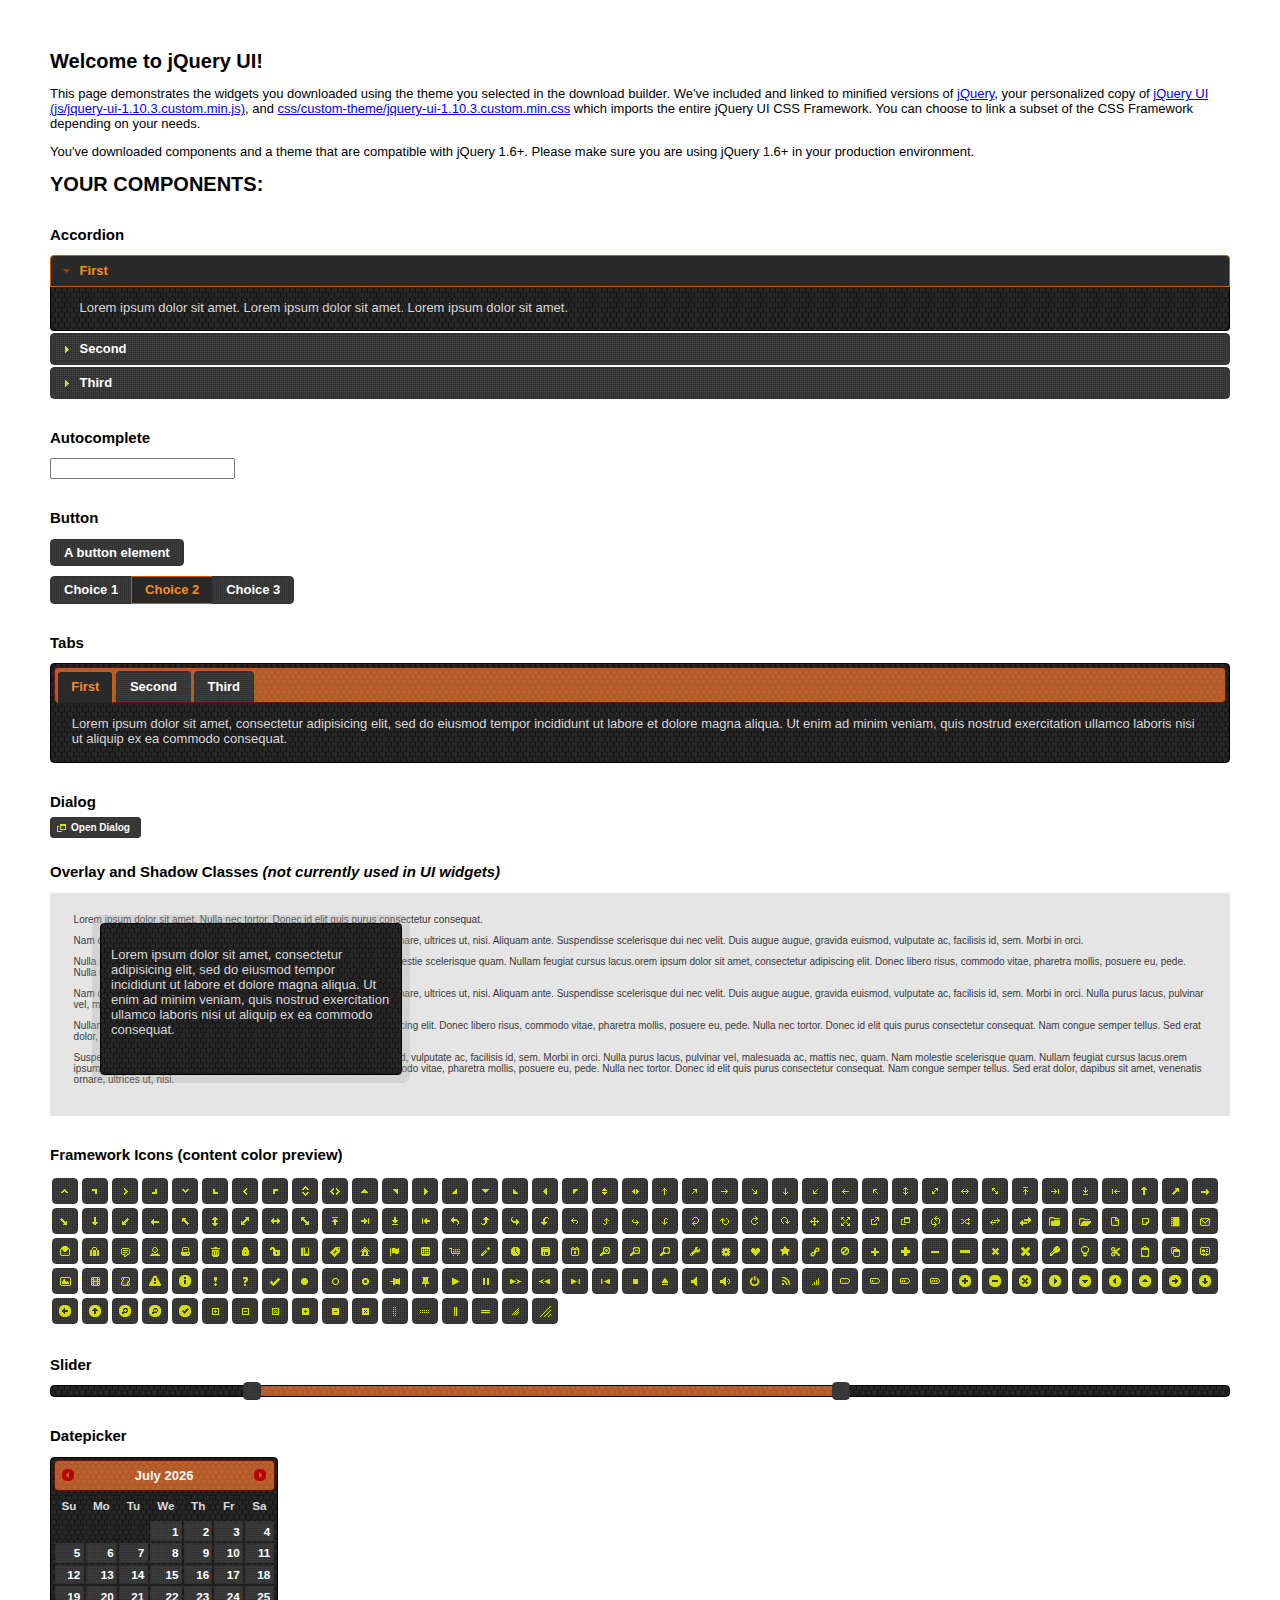
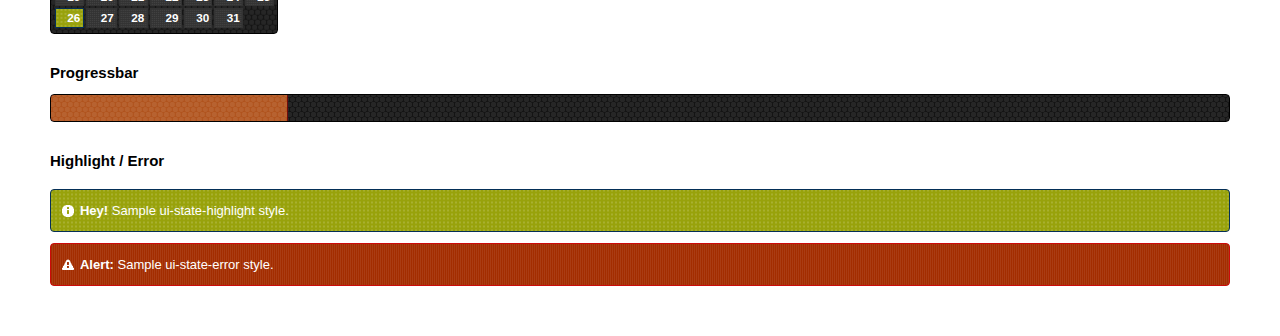
<file: libs/jquery-ui-1.10.3.custom/index.html>
<!doctype html>
<html lang="us">
<head>
	<meta charset="utf-8">
	<title>jQuery UI Example Page</title>
	<link href="css/custom-theme/jquery-ui-1.10.3.custom.css" rel="stylesheet">
	<script src="js/jquery-1.9.1.js"></script>
	<script src="js/jquery-ui-1.10.3.custom.js"></script>
	<script>
	$(function() {
		
		$( "#accordion" ).accordion();
		

		
		var availableTags = [
			"ActionScript",
			"AppleScript",
			"Asp",
			"BASIC",
			"C",
			"C++",
			"Clojure",
			"COBOL",
			"ColdFusion",
			"Erlang",
			"Fortran",
			"Groovy",
			"Haskell",
			"Java",
			"JavaScript",
			"Lisp",
			"Perl",
			"PHP",
			"Python",
			"Ruby",
			"Scala",
			"Scheme"
		];
		$( "#autocomplete" ).autocomplete({
			source: availableTags
		});
		

		
		$( "#button" ).button();
		$( "#radioset" ).buttonset();
		

		
		$( "#tabs" ).tabs();
		

		
		$( "#dialog" ).dialog({
			autoOpen: false,
			width: 400,
			buttons: [
				{
					text: "Ok",
					click: function() {
						$( this ).dialog( "close" );
					}
				},
				{
					text: "Cancel",
					click: function() {
						$( this ).dialog( "close" );
					}
				}
			]
		});

		// Link to open the dialog
		$( "#dialog-link" ).click(function( event ) {
			$( "#dialog" ).dialog( "open" );
			event.preventDefault();
		});
		

		
		$( "#datepicker" ).datepicker({
			inline: true
		});
		

		
		$( "#slider" ).slider({
			range: true,
			values: [ 17, 67 ]
		});
		

		
		$( "#progressbar" ).progressbar({
			value: 20
		});
		

		// Hover states on the static widgets
		$( "#dialog-link, #icons li" ).hover(
			function() {
				$( this ).addClass( "ui-state-hover" );
			},
			function() {
				$( this ).removeClass( "ui-state-hover" );
			}
		);
	});
	</script>
	<style>
	body{
		font: 62.5% "Trebuchet MS", sans-serif;
		margin: 50px;
	}
	.demoHeaders {
		margin-top: 2em;
	}
	#dialog-link {
		padding: .4em 1em .4em 20px;
		text-decoration: none;
		position: relative;
	}
	#dialog-link span.ui-icon {
		margin: 0 5px 0 0;
		position: absolute;
		left: .2em;
		top: 50%;
		margin-top: -8px;
	}
	#icons {
		margin: 0;
		padding: 0;
	}
	#icons li {
		margin: 2px;
		position: relative;
		padding: 4px 0;
		cursor: pointer;
		float: left;
		list-style: none;
	}
	#icons span.ui-icon {
		float: left;
		margin: 0 4px;
	}
	.fakewindowcontain .ui-widget-overlay {
		position: absolute;
	}
	</style>
</head>
<body>

<h1>Welcome to jQuery UI!</h1>

<div class="ui-widget">
	<p>This page demonstrates the widgets you downloaded using the theme you selected in the download builder. We've included and linked to minified versions of <a href="js/jquery-1.9.1.js">jQuery</a>, your personalized copy of <a href="js/jquery-ui-1.10.3.custom.min.js">jQuery UI (js/jquery-ui-1.10.3.custom.min.js)</a>, and <a href="css/custom-theme/jquery-ui-1.10.3.custom.min.css">css/custom-theme/jquery-ui-1.10.3.custom.min.css</a> which imports the entire jQuery UI CSS Framework. You can choose to link a subset of the CSS Framework depending on your needs. </p>
	<p>You've downloaded components and a theme that are compatible with jQuery 1.6+. Please make sure you are using jQuery 1.6+ in your production environment.</p>
</div>

<h1>YOUR COMPONENTS:</h1>


<!-- Accordion -->
<h2 class="demoHeaders">Accordion</h2>
<div id="accordion">
	<h3>First</h3>
	<div>Lorem ipsum dolor sit amet. Lorem ipsum dolor sit amet. Lorem ipsum dolor sit amet.</div>
	<h3>Second</h3>
	<div>Phasellus mattis tincidunt nibh.</div>
	<h3>Third</h3>
	<div>Nam dui erat, auctor a, dignissim quis.</div>
</div>



<!-- Autocomplete -->
<h2 class="demoHeaders">Autocomplete</h2>
<div>
	<input id="autocomplete" title="type &quot;a&quot;">
</div>



<!-- Button -->
<h2 class="demoHeaders">Button</h2>
<button id="button">A button element</button>
<form style="margin-top: 1em;">
	<div id="radioset">
		<input type="radio" id="radio1" name="radio"><label for="radio1">Choice 1</label>
		<input type="radio" id="radio2" name="radio" checked="checked"><label for="radio2">Choice 2</label>
		<input type="radio" id="radio3" name="radio"><label for="radio3">Choice 3</label>
	</div>
</form>



<!-- Tabs -->
<h2 class="demoHeaders">Tabs</h2>
<div id="tabs">
	<ul>
		<li><a href="#tabs-1">First</a></li>
		<li><a href="#tabs-2">Second</a></li>
		<li><a href="#tabs-3">Third</a></li>
	</ul>
	<div id="tabs-1">Lorem ipsum dolor sit amet, consectetur adipisicing elit, sed do eiusmod tempor incididunt ut labore et dolore magna aliqua. Ut enim ad minim veniam, quis nostrud exercitation ullamco laboris nisi ut aliquip ex ea commodo consequat.</div>
	<div id="tabs-2">Phasellus mattis tincidunt nibh. Cras orci urna, blandit id, pretium vel, aliquet ornare, felis. Maecenas scelerisque sem non nisl. Fusce sed lorem in enim dictum bibendum.</div>
	<div id="tabs-3">Nam dui erat, auctor a, dignissim quis, sollicitudin eu, felis. Pellentesque nisi urna, interdum eget, sagittis et, consequat vestibulum, lacus. Mauris porttitor ullamcorper augue.</div>
</div>



<!-- Dialog NOTE: Dialog is not generated by UI in this demo so it can be visually styled in themeroller-->
<h2 class="demoHeaders">Dialog</h2>
<p><a href="#" id="dialog-link" class="ui-state-default ui-corner-all"><span class="ui-icon ui-icon-newwin"></span>Open Dialog</a></p>

<h2 class="demoHeaders">Overlay and Shadow Classes <em>(not currently used in UI widgets)</em></h2>
<div style="position: relative; width: 96%; height: 200px; padding:1% 2%; overflow:hidden;" class="fakewindowcontain">
	<p>Lorem ipsum dolor sit amet,  Nulla nec tortor. Donec id elit quis purus consectetur consequat. </p><p>Nam congue semper tellus. Sed erat dolor, dapibus sit amet, venenatis ornare, ultrices ut, nisi. Aliquam ante. Suspendisse scelerisque dui nec velit. Duis augue augue, gravida euismod, vulputate ac, facilisis id, sem. Morbi in orci. </p><p>Nulla purus lacus, pulvinar vel, malesuada ac, mattis nec, quam. Nam molestie scelerisque quam. Nullam feugiat cursus lacus.orem ipsum dolor sit amet, consectetur adipiscing elit. Donec libero risus, commodo vitae, pharetra mollis, posuere eu, pede. Nulla nec tortor. Donec id elit quis purus consectetur consequat. </p><p>Nam congue semper tellus. Sed erat dolor, dapibus sit amet, venenatis ornare, ultrices ut, nisi. Aliquam ante. Suspendisse scelerisque dui nec velit. Duis augue augue, gravida euismod, vulputate ac, facilisis id, sem. Morbi in orci. Nulla purus lacus, pulvinar vel, malesuada ac, mattis nec, quam. Nam molestie scelerisque quam. </p><p>Nullam feugiat cursus lacus.orem ipsum dolor sit amet, consectetur adipiscing elit. Donec libero risus, commodo vitae, pharetra mollis, posuere eu, pede. Nulla nec tortor. Donec id elit quis purus consectetur consequat. Nam congue semper tellus. Sed erat dolor, dapibus sit amet, venenatis ornare, ultrices ut, nisi. Aliquam ante. </p><p>Suspendisse scelerisque dui nec velit. Duis augue augue, gravida euismod, vulputate ac, facilisis id, sem. Morbi in orci. Nulla purus lacus, pulvinar vel, malesuada ac, mattis nec, quam. Nam molestie scelerisque quam. Nullam feugiat cursus lacus.orem ipsum dolor sit amet, consectetur adipiscing elit. Donec libero risus, commodo vitae, pharetra mollis, posuere eu, pede. Nulla nec tortor. Donec id elit quis purus consectetur consequat. Nam congue semper tellus. Sed erat dolor, dapibus sit amet, venenatis ornare, ultrices ut, nisi. </p>

	<!-- ui-dialog -->
	<div class="ui-overlay"><div class="ui-widget-overlay"></div><div class="ui-widget-shadow ui-corner-all" style="width: 302px; height: 152px; position: absolute; left: 50px; top: 30px;"></div></div>
	<div style="position: absolute; width: 280px; height: 130px;left: 50px; top: 30px; padding: 10px;" class="ui-widget ui-widget-content ui-corner-all">
		<div class="ui-dialog-content ui-widget-content" style="background: none; border: 0;">
			<p>Lorem ipsum dolor sit amet, consectetur adipisicing elit, sed do eiusmod tempor incididunt ut labore et dolore magna aliqua. Ut enim ad minim veniam, quis nostrud exercitation ullamco laboris nisi ut aliquip ex ea commodo consequat.</p>
		</div>
	</div>

</div>

<!-- ui-dialog -->
<div id="dialog" title="Dialog Title">
	<p>Lorem ipsum dolor sit amet, consectetur adipisicing elit, sed do eiusmod tempor incididunt ut labore et dolore magna aliqua. Ut enim ad minim veniam, quis nostrud exercitation ullamco laboris nisi ut aliquip ex ea commodo consequat.</p>
</div>



<h2 class="demoHeaders">Framework Icons (content color preview)</h2>
<ul id="icons" class="ui-widget ui-helper-clearfix">
	<li class="ui-state-default ui-corner-all" title=".ui-icon-carat-1-n"><span class="ui-icon ui-icon-carat-1-n"></span></li>
	<li class="ui-state-default ui-corner-all" title=".ui-icon-carat-1-ne"><span class="ui-icon ui-icon-carat-1-ne"></span></li>
	<li class="ui-state-default ui-corner-all" title=".ui-icon-carat-1-e"><span class="ui-icon ui-icon-carat-1-e"></span></li>
	<li class="ui-state-default ui-corner-all" title=".ui-icon-carat-1-se"><span class="ui-icon ui-icon-carat-1-se"></span></li>
	<li class="ui-state-default ui-corner-all" title=".ui-icon-carat-1-s"><span class="ui-icon ui-icon-carat-1-s"></span></li>
	<li class="ui-state-default ui-corner-all" title=".ui-icon-carat-1-sw"><span class="ui-icon ui-icon-carat-1-sw"></span></li>
	<li class="ui-state-default ui-corner-all" title=".ui-icon-carat-1-w"><span class="ui-icon ui-icon-carat-1-w"></span></li>
	<li class="ui-state-default ui-corner-all" title=".ui-icon-carat-1-nw"><span class="ui-icon ui-icon-carat-1-nw"></span></li>
	<li class="ui-state-default ui-corner-all" title=".ui-icon-carat-2-n-s"><span class="ui-icon ui-icon-carat-2-n-s"></span></li>
	<li class="ui-state-default ui-corner-all" title=".ui-icon-carat-2-e-w"><span class="ui-icon ui-icon-carat-2-e-w"></span></li>
	<li class="ui-state-default ui-corner-all" title=".ui-icon-triangle-1-n"><span class="ui-icon ui-icon-triangle-1-n"></span></li>
	<li class="ui-state-default ui-corner-all" title=".ui-icon-triangle-1-ne"><span class="ui-icon ui-icon-triangle-1-ne"></span></li>
	<li class="ui-state-default ui-corner-all" title=".ui-icon-triangle-1-e"><span class="ui-icon ui-icon-triangle-1-e"></span></li>
	<li class="ui-state-default ui-corner-all" title=".ui-icon-triangle-1-se"><span class="ui-icon ui-icon-triangle-1-se"></span></li>
	<li class="ui-state-default ui-corner-all" title=".ui-icon-triangle-1-s"><span class="ui-icon ui-icon-triangle-1-s"></span></li>
	<li class="ui-state-default ui-corner-all" title=".ui-icon-triangle-1-sw"><span class="ui-icon ui-icon-triangle-1-sw"></span></li>
	<li class="ui-state-default ui-corner-all" title=".ui-icon-triangle-1-w"><span class="ui-icon ui-icon-triangle-1-w"></span></li>
	<li class="ui-state-default ui-corner-all" title=".ui-icon-triangle-1-nw"><span class="ui-icon ui-icon-triangle-1-nw"></span></li>
	<li class="ui-state-default ui-corner-all" title=".ui-icon-triangle-2-n-s"><span class="ui-icon ui-icon-triangle-2-n-s"></span></li>
	<li class="ui-state-default ui-corner-all" title=".ui-icon-triangle-2-e-w"><span class="ui-icon ui-icon-triangle-2-e-w"></span></li>
	<li class="ui-state-default ui-corner-all" title=".ui-icon-arrow-1-n"><span class="ui-icon ui-icon-arrow-1-n"></span></li>
	<li class="ui-state-default ui-corner-all" title=".ui-icon-arrow-1-ne"><span class="ui-icon ui-icon-arrow-1-ne"></span></li>
	<li class="ui-state-default ui-corner-all" title=".ui-icon-arrow-1-e"><span class="ui-icon ui-icon-arrow-1-e"></span></li>
	<li class="ui-state-default ui-corner-all" title=".ui-icon-arrow-1-se"><span class="ui-icon ui-icon-arrow-1-se"></span></li>
	<li class="ui-state-default ui-corner-all" title=".ui-icon-arrow-1-s"><span class="ui-icon ui-icon-arrow-1-s"></span></li>
	<li class="ui-state-default ui-corner-all" title=".ui-icon-arrow-1-sw"><span class="ui-icon ui-icon-arrow-1-sw"></span></li>
	<li class="ui-state-default ui-corner-all" title=".ui-icon-arrow-1-w"><span class="ui-icon ui-icon-arrow-1-w"></span></li>
	<li class="ui-state-default ui-corner-all" title=".ui-icon-arrow-1-nw"><span class="ui-icon ui-icon-arrow-1-nw"></span></li>
	<li class="ui-state-default ui-corner-all" title=".ui-icon-arrow-2-n-s"><span class="ui-icon ui-icon-arrow-2-n-s"></span></li>
	<li class="ui-state-default ui-corner-all" title=".ui-icon-arrow-2-ne-sw"><span class="ui-icon ui-icon-arrow-2-ne-sw"></span></li>
	<li class="ui-state-default ui-corner-all" title=".ui-icon-arrow-2-e-w"><span class="ui-icon ui-icon-arrow-2-e-w"></span></li>
	<li class="ui-state-default ui-corner-all" title=".ui-icon-arrow-2-se-nw"><span class="ui-icon ui-icon-arrow-2-se-nw"></span></li>
	<li class="ui-state-default ui-corner-all" title=".ui-icon-arrowstop-1-n"><span class="ui-icon ui-icon-arrowstop-1-n"></span></li>
	<li class="ui-state-default ui-corner-all" title=".ui-icon-arrowstop-1-e"><span class="ui-icon ui-icon-arrowstop-1-e"></span></li>
	<li class="ui-state-default ui-corner-all" title=".ui-icon-arrowstop-1-s"><span class="ui-icon ui-icon-arrowstop-1-s"></span></li>
	<li class="ui-state-default ui-corner-all" title=".ui-icon-arrowstop-1-w"><span class="ui-icon ui-icon-arrowstop-1-w"></span></li>
	<li class="ui-state-default ui-corner-all" title=".ui-icon-arrowthick-1-n"><span class="ui-icon ui-icon-arrowthick-1-n"></span></li>
	<li class="ui-state-default ui-corner-all" title=".ui-icon-arrowthick-1-ne"><span class="ui-icon ui-icon-arrowthick-1-ne"></span></li>
	<li class="ui-state-default ui-corner-all" title=".ui-icon-arrowthick-1-e"><span class="ui-icon ui-icon-arrowthick-1-e"></span></li>
	<li class="ui-state-default ui-corner-all" title=".ui-icon-arrowthick-1-se"><span class="ui-icon ui-icon-arrowthick-1-se"></span></li>
	<li class="ui-state-default ui-corner-all" title=".ui-icon-arrowthick-1-s"><span class="ui-icon ui-icon-arrowthick-1-s"></span></li>
	<li class="ui-state-default ui-corner-all" title=".ui-icon-arrowthick-1-sw"><span class="ui-icon ui-icon-arrowthick-1-sw"></span></li>
	<li class="ui-state-default ui-corner-all" title=".ui-icon-arrowthick-1-w"><span class="ui-icon ui-icon-arrowthick-1-w"></span></li>
	<li class="ui-state-default ui-corner-all" title=".ui-icon-arrowthick-1-nw"><span class="ui-icon ui-icon-arrowthick-1-nw"></span></li>
	<li class="ui-state-default ui-corner-all" title=".ui-icon-arrowthick-2-n-s"><span class="ui-icon ui-icon-arrowthick-2-n-s"></span></li>
	<li class="ui-state-default ui-corner-all" title=".ui-icon-arrowthick-2-ne-sw"><span class="ui-icon ui-icon-arrowthick-2-ne-sw"></span></li>
	<li class="ui-state-default ui-corner-all" title=".ui-icon-arrowthick-2-e-w"><span class="ui-icon ui-icon-arrowthick-2-e-w"></span></li>
	<li class="ui-state-default ui-corner-all" title=".ui-icon-arrowthick-2-se-nw"><span class="ui-icon ui-icon-arrowthick-2-se-nw"></span></li>
	<li class="ui-state-default ui-corner-all" title=".ui-icon-arrowthickstop-1-n"><span class="ui-icon ui-icon-arrowthickstop-1-n"></span></li>
	<li class="ui-state-default ui-corner-all" title=".ui-icon-arrowthickstop-1-e"><span class="ui-icon ui-icon-arrowthickstop-1-e"></span></li>
	<li class="ui-state-default ui-corner-all" title=".ui-icon-arrowthickstop-1-s"><span class="ui-icon ui-icon-arrowthickstop-1-s"></span></li>
	<li class="ui-state-default ui-corner-all" title=".ui-icon-arrowthickstop-1-w"><span class="ui-icon ui-icon-arrowthickstop-1-w"></span></li>
	<li class="ui-state-default ui-corner-all" title=".ui-icon-arrowreturnthick-1-w"><span class="ui-icon ui-icon-arrowreturnthick-1-w"></span></li>
	<li class="ui-state-default ui-corner-all" title=".ui-icon-arrowreturnthick-1-n"><span class="ui-icon ui-icon-arrowreturnthick-1-n"></span></li>
	<li class="ui-state-default ui-corner-all" title=".ui-icon-arrowreturnthick-1-e"><span class="ui-icon ui-icon-arrowreturnthick-1-e"></span></li>
	<li class="ui-state-default ui-corner-all" title=".ui-icon-arrowreturnthick-1-s"><span class="ui-icon ui-icon-arrowreturnthick-1-s"></span></li>
	<li class="ui-state-default ui-corner-all" title=".ui-icon-arrowreturn-1-w"><span class="ui-icon ui-icon-arrowreturn-1-w"></span></li>
	<li class="ui-state-default ui-corner-all" title=".ui-icon-arrowreturn-1-n"><span class="ui-icon ui-icon-arrowreturn-1-n"></span></li>
	<li class="ui-state-default ui-corner-all" title=".ui-icon-arrowreturn-1-e"><span class="ui-icon ui-icon-arrowreturn-1-e"></span></li>
	<li class="ui-state-default ui-corner-all" title=".ui-icon-arrowreturn-1-s"><span class="ui-icon ui-icon-arrowreturn-1-s"></span></li>
	<li class="ui-state-default ui-corner-all" title=".ui-icon-arrowrefresh-1-w"><span class="ui-icon ui-icon-arrowrefresh-1-w"></span></li>
	<li class="ui-state-default ui-corner-all" title=".ui-icon-arrowrefresh-1-n"><span class="ui-icon ui-icon-arrowrefresh-1-n"></span></li>
	<li class="ui-state-default ui-corner-all" title=".ui-icon-arrowrefresh-1-e"><span class="ui-icon ui-icon-arrowrefresh-1-e"></span></li>
	<li class="ui-state-default ui-corner-all" title=".ui-icon-arrowrefresh-1-s"><span class="ui-icon ui-icon-arrowrefresh-1-s"></span></li>
	<li class="ui-state-default ui-corner-all" title=".ui-icon-arrow-4"><span class="ui-icon ui-icon-arrow-4"></span></li>
	<li class="ui-state-default ui-corner-all" title=".ui-icon-arrow-4-diag"><span class="ui-icon ui-icon-arrow-4-diag"></span></li>
	<li class="ui-state-default ui-corner-all" title=".ui-icon-extlink"><span class="ui-icon ui-icon-extlink"></span></li>
	<li class="ui-state-default ui-corner-all" title=".ui-icon-newwin"><span class="ui-icon ui-icon-newwin"></span></li>
	<li class="ui-state-default ui-corner-all" title=".ui-icon-refresh"><span class="ui-icon ui-icon-refresh"></span></li>
	<li class="ui-state-default ui-corner-all" title=".ui-icon-shuffle"><span class="ui-icon ui-icon-shuffle"></span></li>
	<li class="ui-state-default ui-corner-all" title=".ui-icon-transfer-e-w"><span class="ui-icon ui-icon-transfer-e-w"></span></li>
	<li class="ui-state-default ui-corner-all" title=".ui-icon-transferthick-e-w"><span class="ui-icon ui-icon-transferthick-e-w"></span></li>
	<li class="ui-state-default ui-corner-all" title=".ui-icon-folder-collapsed"><span class="ui-icon ui-icon-folder-collapsed"></span></li>
	<li class="ui-state-default ui-corner-all" title=".ui-icon-folder-open"><span class="ui-icon ui-icon-folder-open"></span></li>
	<li class="ui-state-default ui-corner-all" title=".ui-icon-document"><span class="ui-icon ui-icon-document"></span></li>
	<li class="ui-state-default ui-corner-all" title=".ui-icon-document-b"><span class="ui-icon ui-icon-document-b"></span></li>
	<li class="ui-state-default ui-corner-all" title=".ui-icon-note"><span class="ui-icon ui-icon-note"></span></li>
	<li class="ui-state-default ui-corner-all" title=".ui-icon-mail-closed"><span class="ui-icon ui-icon-mail-closed"></span></li>
	<li class="ui-state-default ui-corner-all" title=".ui-icon-mail-open"><span class="ui-icon ui-icon-mail-open"></span></li>
	<li class="ui-state-default ui-corner-all" title=".ui-icon-suitcase"><span class="ui-icon ui-icon-suitcase"></span></li>
	<li class="ui-state-default ui-corner-all" title=".ui-icon-comment"><span class="ui-icon ui-icon-comment"></span></li>
	<li class="ui-state-default ui-corner-all" title=".ui-icon-person"><span class="ui-icon ui-icon-person"></span></li>
	<li class="ui-state-default ui-corner-all" title=".ui-icon-print"><span class="ui-icon ui-icon-print"></span></li>
	<li class="ui-state-default ui-corner-all" title=".ui-icon-trash"><span class="ui-icon ui-icon-trash"></span></li>
	<li class="ui-state-default ui-corner-all" title=".ui-icon-locked"><span class="ui-icon ui-icon-locked"></span></li>
	<li class="ui-state-default ui-corner-all" title=".ui-icon-unlocked"><span class="ui-icon ui-icon-unlocked"></span></li>
	<li class="ui-state-default ui-corner-all" title=".ui-icon-bookmark"><span class="ui-icon ui-icon-bookmark"></span></li>
	<li class="ui-state-default ui-corner-all" title=".ui-icon-tag"><span class="ui-icon ui-icon-tag"></span></li>
	<li class="ui-state-default ui-corner-all" title=".ui-icon-home"><span class="ui-icon ui-icon-home"></span></li>
	<li class="ui-state-default ui-corner-all" title=".ui-icon-flag"><span class="ui-icon ui-icon-flag"></span></li>
	<li class="ui-state-default ui-corner-all" title=".ui-icon-calculator"><span class="ui-icon ui-icon-calculator"></span></li>
	<li class="ui-state-default ui-corner-all" title=".ui-icon-cart"><span class="ui-icon ui-icon-cart"></span></li>
	<li class="ui-state-default ui-corner-all" title=".ui-icon-pencil"><span class="ui-icon ui-icon-pencil"></span></li>
	<li class="ui-state-default ui-corner-all" title=".ui-icon-clock"><span class="ui-icon ui-icon-clock"></span></li>
	<li class="ui-state-default ui-corner-all" title=".ui-icon-disk"><span class="ui-icon ui-icon-disk"></span></li>
	<li class="ui-state-default ui-corner-all" title=".ui-icon-calendar"><span class="ui-icon ui-icon-calendar"></span></li>
	<li class="ui-state-default ui-corner-all" title=".ui-icon-zoomin"><span class="ui-icon ui-icon-zoomin"></span></li>
	<li class="ui-state-default ui-corner-all" title=".ui-icon-zoomout"><span class="ui-icon ui-icon-zoomout"></span></li>
	<li class="ui-state-default ui-corner-all" title=".ui-icon-search"><span class="ui-icon ui-icon-search"></span></li>
	<li class="ui-state-default ui-corner-all" title=".ui-icon-wrench"><span class="ui-icon ui-icon-wrench"></span></li>
	<li class="ui-state-default ui-corner-all" title=".ui-icon-gear"><span class="ui-icon ui-icon-gear"></span></li>
	<li class="ui-state-default ui-corner-all" title=".ui-icon-heart"><span class="ui-icon ui-icon-heart"></span></li>
	<li class="ui-state-default ui-corner-all" title=".ui-icon-star"><span class="ui-icon ui-icon-star"></span></li>
	<li class="ui-state-default ui-corner-all" title=".ui-icon-link"><span class="ui-icon ui-icon-link"></span></li>
	<li class="ui-state-default ui-corner-all" title=".ui-icon-cancel"><span class="ui-icon ui-icon-cancel"></span></li>
	<li class="ui-state-default ui-corner-all" title=".ui-icon-plus"><span class="ui-icon ui-icon-plus"></span></li>
	<li class="ui-state-default ui-corner-all" title=".ui-icon-plusthick"><span class="ui-icon ui-icon-plusthick"></span></li>
	<li class="ui-state-default ui-corner-all" title=".ui-icon-minus"><span class="ui-icon ui-icon-minus"></span></li>
	<li class="ui-state-default ui-corner-all" title=".ui-icon-minusthick"><span class="ui-icon ui-icon-minusthick"></span></li>
	<li class="ui-state-default ui-corner-all" title=".ui-icon-close"><span class="ui-icon ui-icon-close"></span></li>
	<li class="ui-state-default ui-corner-all" title=".ui-icon-closethick"><span class="ui-icon ui-icon-closethick"></span></li>
	<li class="ui-state-default ui-corner-all" title=".ui-icon-key"><span class="ui-icon ui-icon-key"></span></li>
	<li class="ui-state-default ui-corner-all" title=".ui-icon-lightbulb"><span class="ui-icon ui-icon-lightbulb"></span></li>
	<li class="ui-state-default ui-corner-all" title=".ui-icon-scissors"><span class="ui-icon ui-icon-scissors"></span></li>
	<li class="ui-state-default ui-corner-all" title=".ui-icon-clipboard"><span class="ui-icon ui-icon-clipboard"></span></li>
	<li class="ui-state-default ui-corner-all" title=".ui-icon-copy"><span class="ui-icon ui-icon-copy"></span></li>
	<li class="ui-state-default ui-corner-all" title=".ui-icon-contact"><span class="ui-icon ui-icon-contact"></span></li>
	<li class="ui-state-default ui-corner-all" title=".ui-icon-image"><span class="ui-icon ui-icon-image"></span></li>
	<li class="ui-state-default ui-corner-all" title=".ui-icon-video"><span class="ui-icon ui-icon-video"></span></li>
	<li class="ui-state-default ui-corner-all" title=".ui-icon-script"><span class="ui-icon ui-icon-script"></span></li>
	<li class="ui-state-default ui-corner-all" title=".ui-icon-alert"><span class="ui-icon ui-icon-alert"></span></li>
	<li class="ui-state-default ui-corner-all" title=".ui-icon-info"><span class="ui-icon ui-icon-info"></span></li>
	<li class="ui-state-default ui-corner-all" title=".ui-icon-notice"><span class="ui-icon ui-icon-notice"></span></li>
	<li class="ui-state-default ui-corner-all" title=".ui-icon-help"><span class="ui-icon ui-icon-help"></span></li>
	<li class="ui-state-default ui-corner-all" title=".ui-icon-check"><span class="ui-icon ui-icon-check"></span></li>
	<li class="ui-state-default ui-corner-all" title=".ui-icon-bullet"><span class="ui-icon ui-icon-bullet"></span></li>
	<li class="ui-state-default ui-corner-all" title=".ui-icon-radio-off"><span class="ui-icon ui-icon-radio-off"></span></li>
	<li class="ui-state-default ui-corner-all" title=".ui-icon-radio-on"><span class="ui-icon ui-icon-radio-on"></span></li>
	<li class="ui-state-default ui-corner-all" title=".ui-icon-pin-w"><span class="ui-icon ui-icon-pin-w"></span></li>
	<li class="ui-state-default ui-corner-all" title=".ui-icon-pin-s"><span class="ui-icon ui-icon-pin-s"></span></li>
	<li class="ui-state-default ui-corner-all" title=".ui-icon-play"><span class="ui-icon ui-icon-play"></span></li>
	<li class="ui-state-default ui-corner-all" title=".ui-icon-pause"><span class="ui-icon ui-icon-pause"></span></li>
	<li class="ui-state-default ui-corner-all" title=".ui-icon-seek-next"><span class="ui-icon ui-icon-seek-next"></span></li>
	<li class="ui-state-default ui-corner-all" title=".ui-icon-seek-prev"><span class="ui-icon ui-icon-seek-prev"></span></li>
	<li class="ui-state-default ui-corner-all" title=".ui-icon-seek-end"><span class="ui-icon ui-icon-seek-end"></span></li>
	<li class="ui-state-default ui-corner-all" title=".ui-icon-seek-first"><span class="ui-icon ui-icon-seek-first"></span></li>
	<li class="ui-state-default ui-corner-all" title=".ui-icon-stop"><span class="ui-icon ui-icon-stop"></span></li>
	<li class="ui-state-default ui-corner-all" title=".ui-icon-eject"><span class="ui-icon ui-icon-eject"></span></li>
	<li class="ui-state-default ui-corner-all" title=".ui-icon-volume-off"><span class="ui-icon ui-icon-volume-off"></span></li>
	<li class="ui-state-default ui-corner-all" title=".ui-icon-volume-on"><span class="ui-icon ui-icon-volume-on"></span></li>
	<li class="ui-state-default ui-corner-all" title=".ui-icon-power"><span class="ui-icon ui-icon-power"></span></li>
	<li class="ui-state-default ui-corner-all" title=".ui-icon-signal-diag"><span class="ui-icon ui-icon-signal-diag"></span></li>
	<li class="ui-state-default ui-corner-all" title=".ui-icon-signal"><span class="ui-icon ui-icon-signal"></span></li>
	<li class="ui-state-default ui-corner-all" title=".ui-icon-battery-0"><span class="ui-icon ui-icon-battery-0"></span></li>
	<li class="ui-state-default ui-corner-all" title=".ui-icon-battery-1"><span class="ui-icon ui-icon-battery-1"></span></li>
	<li class="ui-state-default ui-corner-all" title=".ui-icon-battery-2"><span class="ui-icon ui-icon-battery-2"></span></li>
	<li class="ui-state-default ui-corner-all" title=".ui-icon-battery-3"><span class="ui-icon ui-icon-battery-3"></span></li>
	<li class="ui-state-default ui-corner-all" title=".ui-icon-circle-plus"><span class="ui-icon ui-icon-circle-plus"></span></li>
	<li class="ui-state-default ui-corner-all" title=".ui-icon-circle-minus"><span class="ui-icon ui-icon-circle-minus"></span></li>
	<li class="ui-state-default ui-corner-all" title=".ui-icon-circle-close"><span class="ui-icon ui-icon-circle-close"></span></li>
	<li class="ui-state-default ui-corner-all" title=".ui-icon-circle-triangle-e"><span class="ui-icon ui-icon-circle-triangle-e"></span></li>
	<li class="ui-state-default ui-corner-all" title=".ui-icon-circle-triangle-s"><span class="ui-icon ui-icon-circle-triangle-s"></span></li>
	<li class="ui-state-default ui-corner-all" title=".ui-icon-circle-triangle-w"><span class="ui-icon ui-icon-circle-triangle-w"></span></li>
	<li class="ui-state-default ui-corner-all" title=".ui-icon-circle-triangle-n"><span class="ui-icon ui-icon-circle-triangle-n"></span></li>
	<li class="ui-state-default ui-corner-all" title=".ui-icon-circle-arrow-e"><span class="ui-icon ui-icon-circle-arrow-e"></span></li>
	<li class="ui-state-default ui-corner-all" title=".ui-icon-circle-arrow-s"><span class="ui-icon ui-icon-circle-arrow-s"></span></li>
	<li class="ui-state-default ui-corner-all" title=".ui-icon-circle-arrow-w"><span class="ui-icon ui-icon-circle-arrow-w"></span></li>
	<li class="ui-state-default ui-corner-all" title=".ui-icon-circle-arrow-n"><span class="ui-icon ui-icon-circle-arrow-n"></span></li>
	<li class="ui-state-default ui-corner-all" title=".ui-icon-circle-zoomin"><span class="ui-icon ui-icon-circle-zoomin"></span></li>
	<li class="ui-state-default ui-corner-all" title=".ui-icon-circle-zoomout"><span class="ui-icon ui-icon-circle-zoomout"></span></li>
	<li class="ui-state-default ui-corner-all" title=".ui-icon-circle-check"><span class="ui-icon ui-icon-circle-check"></span></li>
	<li class="ui-state-default ui-corner-all" title=".ui-icon-circlesmall-plus"><span class="ui-icon ui-icon-circlesmall-plus"></span></li>
	<li class="ui-state-default ui-corner-all" title=".ui-icon-circlesmall-minus"><span class="ui-icon ui-icon-circlesmall-minus"></span></li>
	<li class="ui-state-default ui-corner-all" title=".ui-icon-circlesmall-close"><span class="ui-icon ui-icon-circlesmall-close"></span></li>
	<li class="ui-state-default ui-corner-all" title=".ui-icon-squaresmall-plus"><span class="ui-icon ui-icon-squaresmall-plus"></span></li>
	<li class="ui-state-default ui-corner-all" title=".ui-icon-squaresmall-minus"><span class="ui-icon ui-icon-squaresmall-minus"></span></li>
	<li class="ui-state-default ui-corner-all" title=".ui-icon-squaresmall-close"><span class="ui-icon ui-icon-squaresmall-close"></span></li>
	<li class="ui-state-default ui-corner-all" title=".ui-icon-grip-dotted-vertical"><span class="ui-icon ui-icon-grip-dotted-vertical"></span></li>
	<li class="ui-state-default ui-corner-all" title=".ui-icon-grip-dotted-horizontal"><span class="ui-icon ui-icon-grip-dotted-horizontal"></span></li>
	<li class="ui-state-default ui-corner-all" title=".ui-icon-grip-solid-vertical"><span class="ui-icon ui-icon-grip-solid-vertical"></span></li>
	<li class="ui-state-default ui-corner-all" title=".ui-icon-grip-solid-horizontal"><span class="ui-icon ui-icon-grip-solid-horizontal"></span></li>
	<li class="ui-state-default ui-corner-all" title=".ui-icon-gripsmall-diagonal-se"><span class="ui-icon ui-icon-gripsmall-diagonal-se"></span></li>
	<li class="ui-state-default ui-corner-all" title=".ui-icon-grip-diagonal-se"><span class="ui-icon ui-icon-grip-diagonal-se"></span></li>
</ul>


<!-- Slider -->
<h2 class="demoHeaders">Slider</h2>
<div id="slider"></div>



<!-- Datepicker -->
<h2 class="demoHeaders">Datepicker</h2>
<div id="datepicker"></div>



<!-- Progressbar -->
<h2 class="demoHeaders">Progressbar</h2>
<div id="progressbar"></div>


<!-- Highlight / Error -->
<h2 class="demoHeaders">Highlight / Error</h2>
<div class="ui-widget">
	<div class="ui-state-highlight ui-corner-all" style="margin-top: 20px; padding: 0 .7em;">
		<p><span class="ui-icon ui-icon-info" style="float: left; margin-right: .3em;"></span>
		<strong>Hey!</strong> Sample ui-state-highlight style.</p>
	</div>
</div>
<br>
<div class="ui-widget">
	<div class="ui-state-error ui-corner-all" style="padding: 0 .7em;">
		<p><span class="ui-icon ui-icon-alert" style="float: left; margin-right: .3em;"></span>
		<strong>Alert:</strong> Sample ui-state-error style.</p>
	</div>
</div>

</body>
</html>
</file>
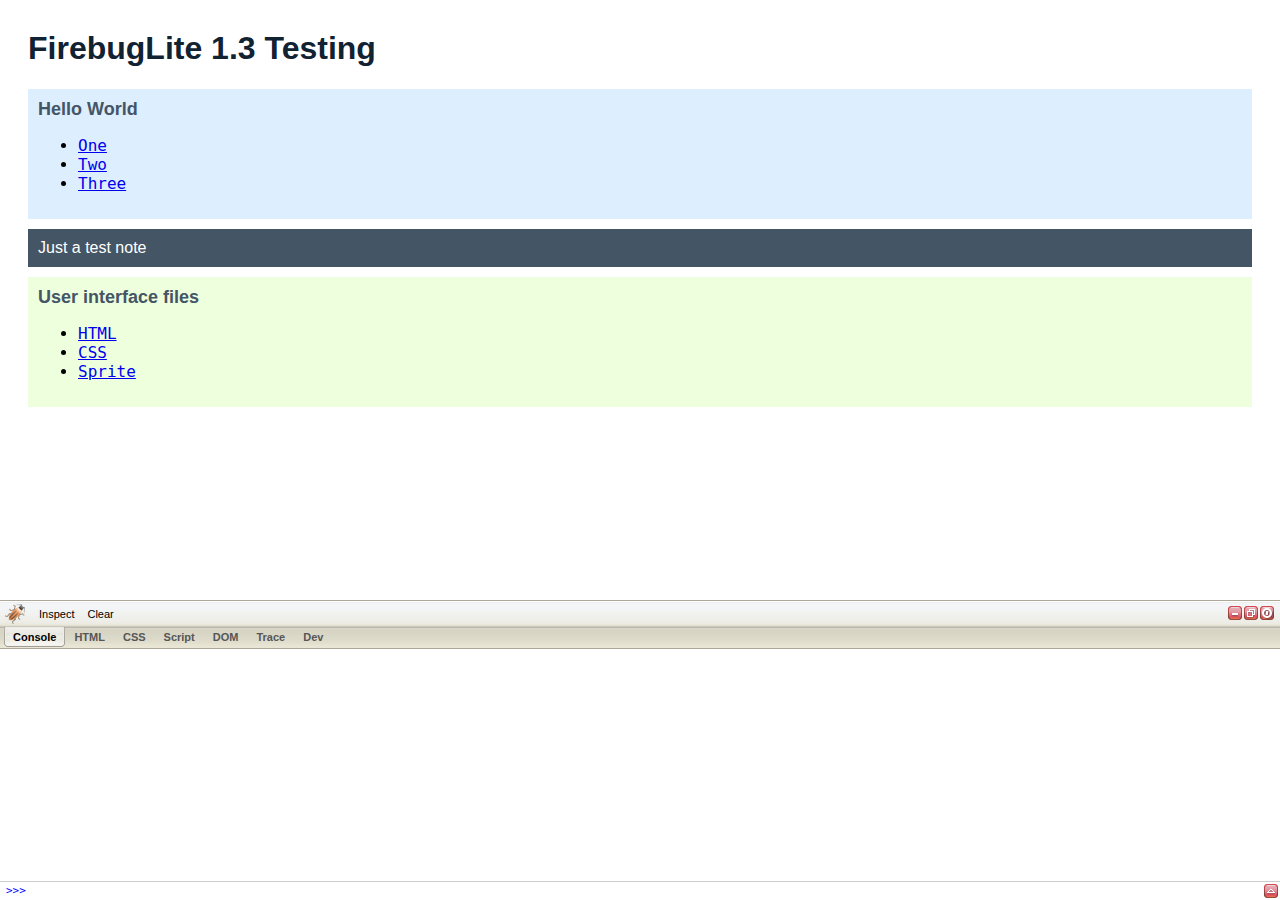
<file: libs/firebug-lite/sandbox/plugin/index.html>
<!DOCTYPE html PUBLIC "-//W3C//DTD HTML 4.01 Transitional//EN">
<html debug="true">
<head>
<meta http-equiv="Content-Type" content="text/html; charset=UTF-8">
<title>FirebugLite 1.3 Testing</title>
<script type="text/javascript" src="../../content/firebug-lite-dev.js"></script>
<script type="text/javascript" src="plugin.js"></script>

<style type="text/css">
body {
  font-size: 16px;
  font-family: Lucida Grande, sans-serif;
}
h1 {
  color: #123;
  font-weight: bold;
}
h2 {
  color: #456;
  font-weight: bold;
  font-size: 18px;
  margin-top: 0;
}
#main {
  padding: 1px 20px 10px 20px;
}
li { 
  font-family: Monaco, monospace;
}
#build {
  padding: 10px;
  margin-bottom: 10px;
  background: #def;
}
.block a:hover {
  color: #5a0;
}
.note {
  padding: 10px;
  margin-bottom: 10px;
  background: #456;
  color: #fff;
  font-family: Lucida Grande, sans-serif;
}
.note a, .note a:visited {
  color: #fff;
}
.note a:hover {
  color: #ff0;
}
#ui {
  padding: 10px;
  margin-bottom: 10px;
  background: #efd;
}
</style>
</head>
<body>
  <div id="main">
    <h1>FirebugLite 1.3 Testing</h1>
    <div id="build" class="block">
      <h2>Hello World</h2>
      <ul>
        <li><a href="#">One</a></li>
        <li><a href="#">Two</a></li>
        <li><a href="#">Three</a></li>
      </ul>
    </div>
    <div class="note">
      Just a test note
    </div>
    <div id="ui" class="block">
      <h2>User interface files</h2>
      <ul>
        <li><a href="../skin/xp/firebug.html">HTML</a></li>
        <li><a href="../skin/xp/firebug.css">CSS</a></li>
        <li><a href="../skin/xp/sprite.png">Sprite</a></li>
      </ul>
    </div>
  </div>

</body>
</html>
</file>
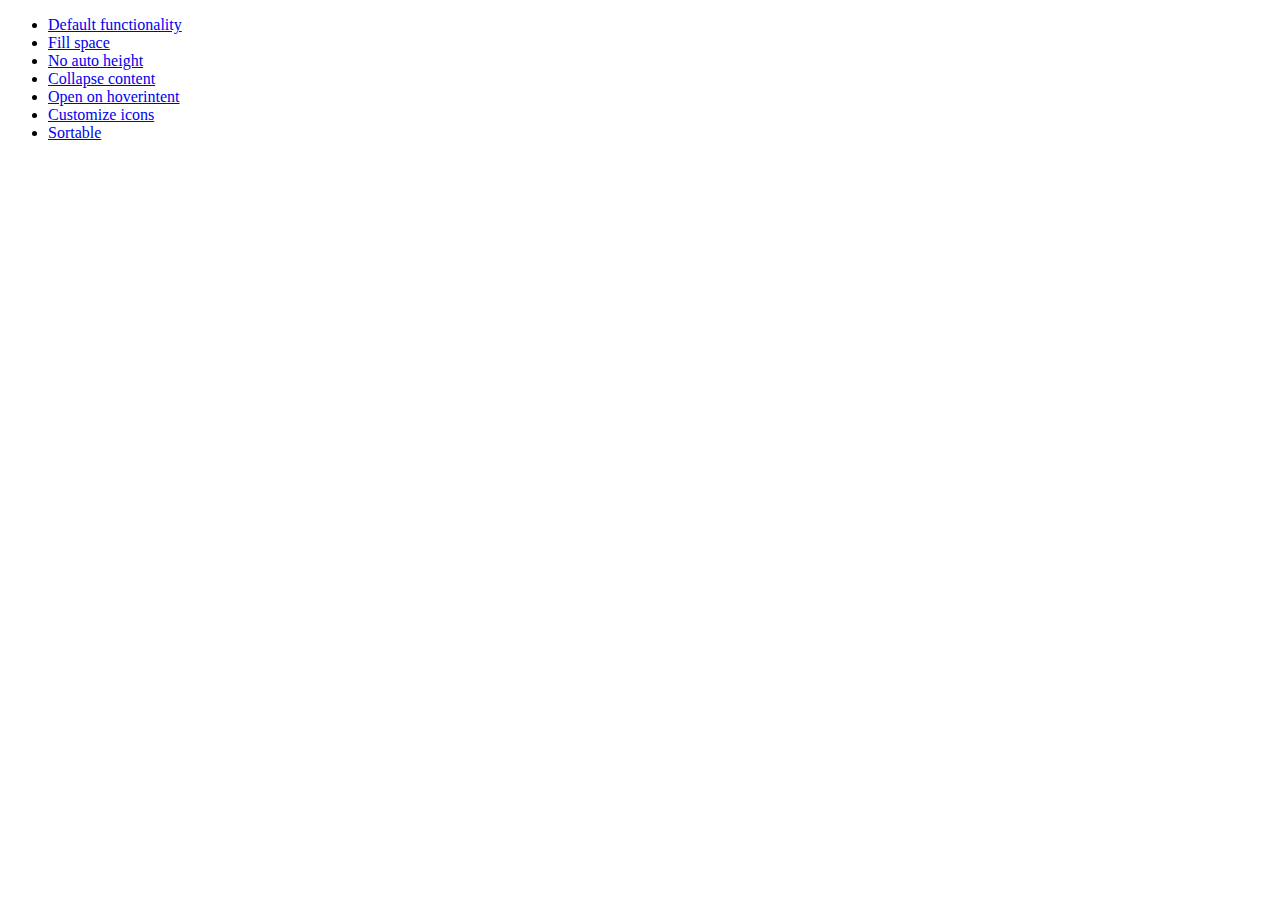
<file: libs/jquery-ui-1.10.3.custom/development-bundle/demos/accordion/index.html>
<!doctype html>
<html lang="en">
<head>
	<meta charset="utf-8">
	<title>jQuery UI Accordion Demos</title>
</head>
<body>

<ul>
	<li><a href="default.html">Default functionality</a></li>
	<li><a href="fillspace.html">Fill space</a></li>
	<li><a href="no-auto-height.html">No auto height</a></li>
	<li><a href="collapsible.html">Collapse content</a></li>
	<li><a href="hoverintent.html">Open on hoverintent</a></li>
	<li><a href="custom-icons.html">Customize icons</a></li>
	<li><a href="sortable.html">Sortable</a></li>
</ul>

</body>
</html>
</file>
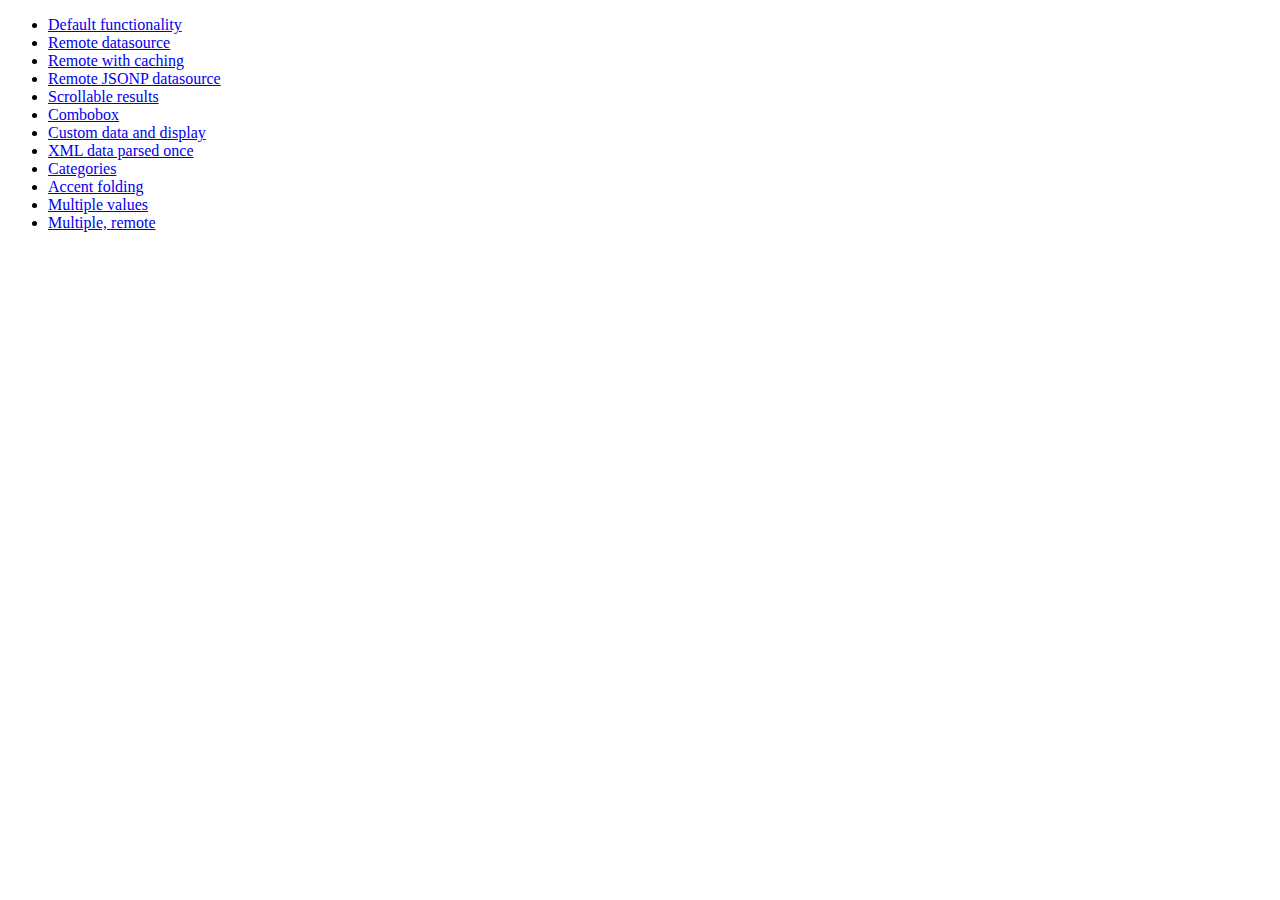
<file: libs/jquery-ui-1.10.3.custom/development-bundle/demos/autocomplete/index.html>
<!doctype html>
<html lang="en">
<head>
	<meta charset="utf-8">
	<title>jQuery UI Autocomplete Demos</title>
</head>
<body>

<ul>
	<li><a href="default.html">Default functionality</a></li>
	<li><a href="remote.html">Remote datasource</a></li>
	<li><a href="remote-with-cache.html">Remote with caching</a></li>
	<li><a href="remote-jsonp.html">Remote JSONP datasource</a></li>
	<li><a href="maxheight.html">Scrollable results</a></li>
	<li><a href="combobox.html">Combobox</a></li>
	<li><a href="custom-data.html">Custom data and display</a></li>
	<li><a href="xml.html">XML data parsed once</a></li>
	<li><a href="categories.html">Categories</a></li>
	<li><a href="folding.html">Accent folding</a></li>
	<li><a href="multiple.html">Multiple values</a></li>
	<li><a href="multiple-remote.html">Multiple, remote</a></li>
</ul>

</body>
</html>
</file>
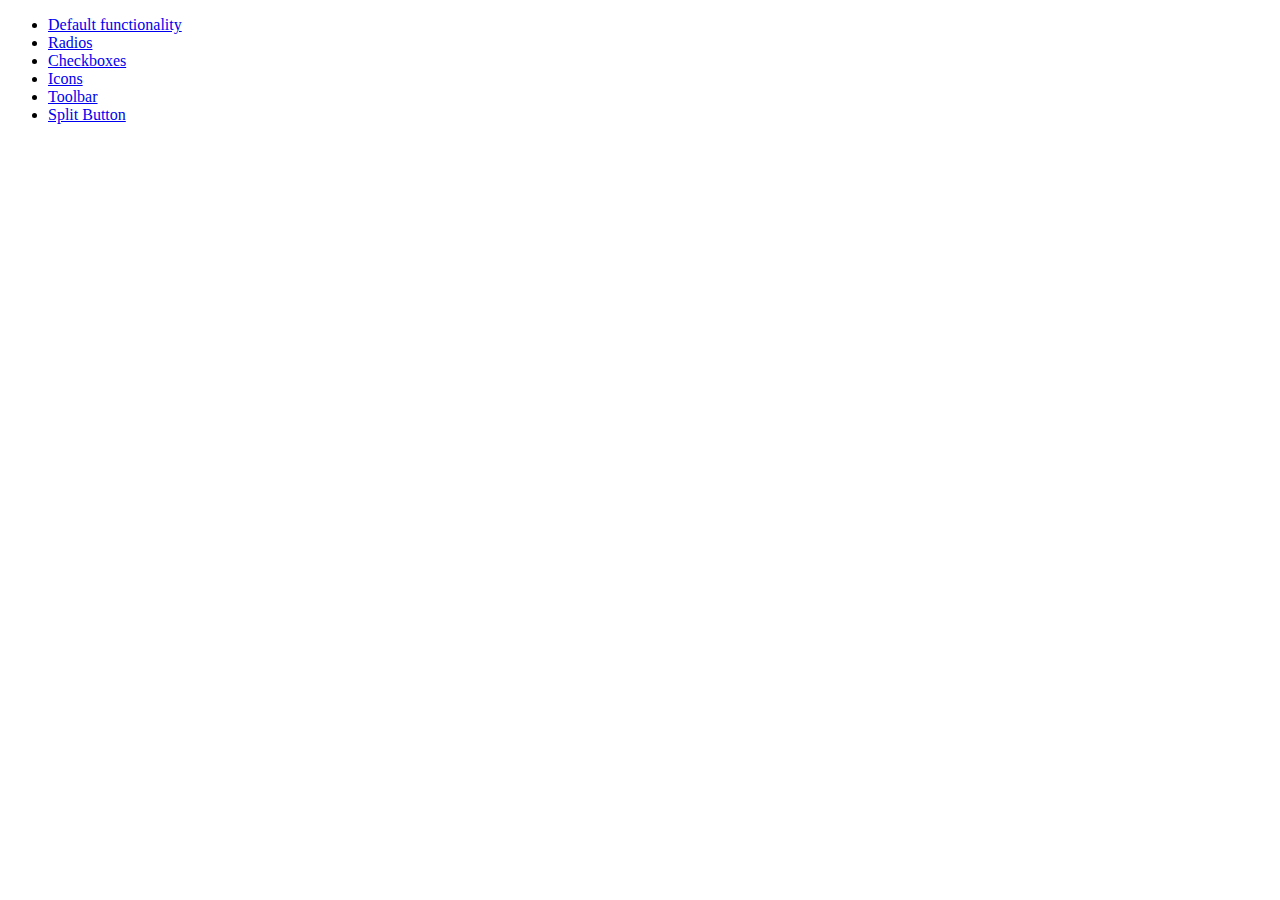
<file: libs/jquery-ui-1.10.3.custom/development-bundle/demos/button/index.html>
<!doctype html>
<html lang="en">
<head>
	<meta charset="utf-8">
	<title>jQuery UI Button Demos</title>
</head>
<body>

<ul>
	<li><a href="default.html">Default functionality</a></li>
	<li><a href="radio.html">Radios</a></li>
	<li><a href="checkbox.html">Checkboxes</a></li>
	<li><a href="icons.html">Icons</a></li>
	<li><a href="toolbar.html">Toolbar</a></li>
	<li><a href="splitbutton.html">Split Button</a></li>
</ul>

</body>
</html>
</file>
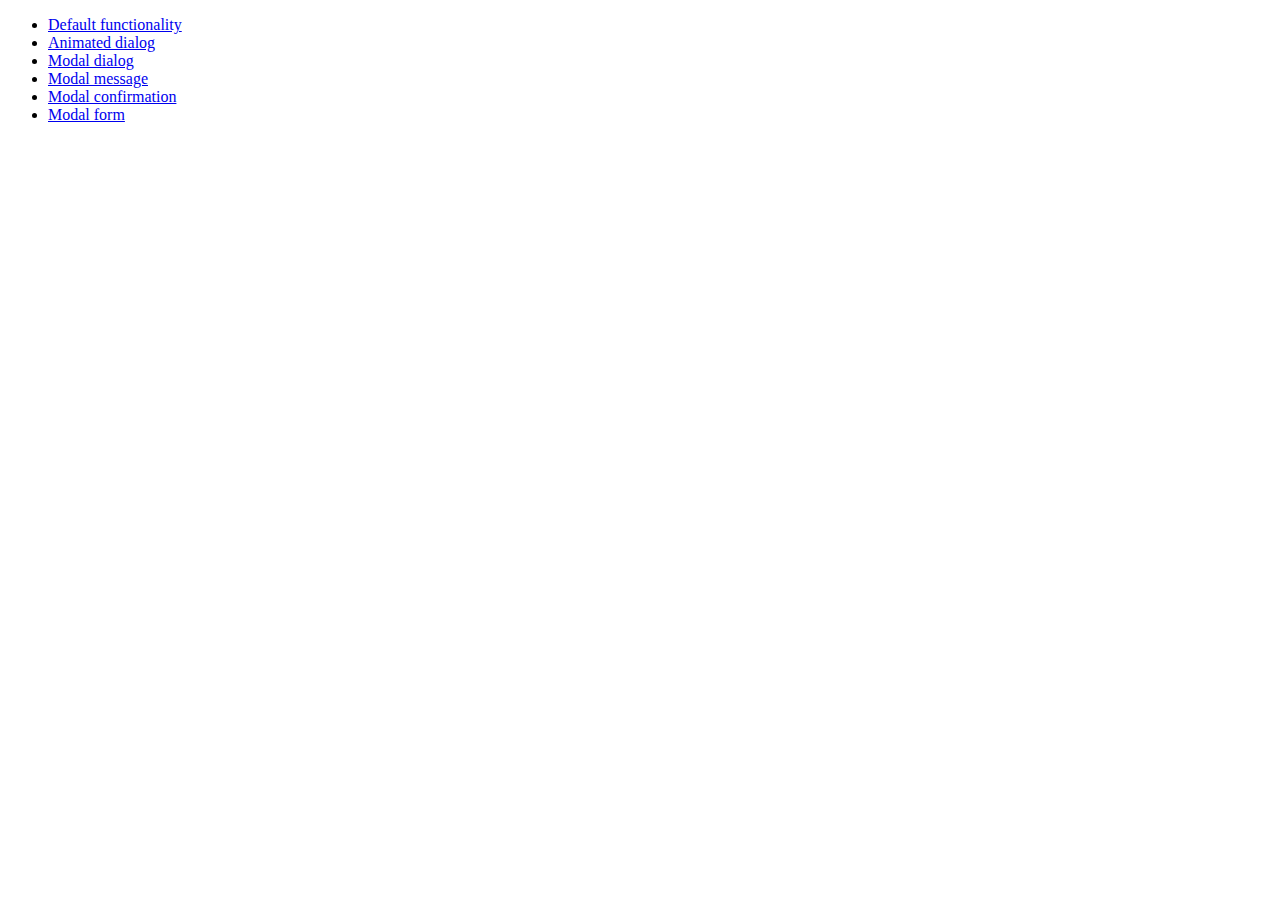
<file: libs/jquery-ui-1.10.3.custom/development-bundle/demos/dialog/index.html>
<!doctype html>
<html lang="en">
<head>
	<meta charset="utf-8">
	<title>jQuery UI Dialog Demos</title>
</head>
<body>

<ul>
	<li><a href="default.html">Default functionality</a></li>
	<li><a href="animated.html">Animated dialog</a></li>
	<li><a href="modal.html">Modal dialog</a></li>
	<li><a href="modal-message.html">Modal message</a></li>
	<li><a href="modal-confirmation.html">Modal confirmation</a></li>
	<li><a href="modal-form.html">Modal form</a></li>
</ul>

</body>
</html>
</file>
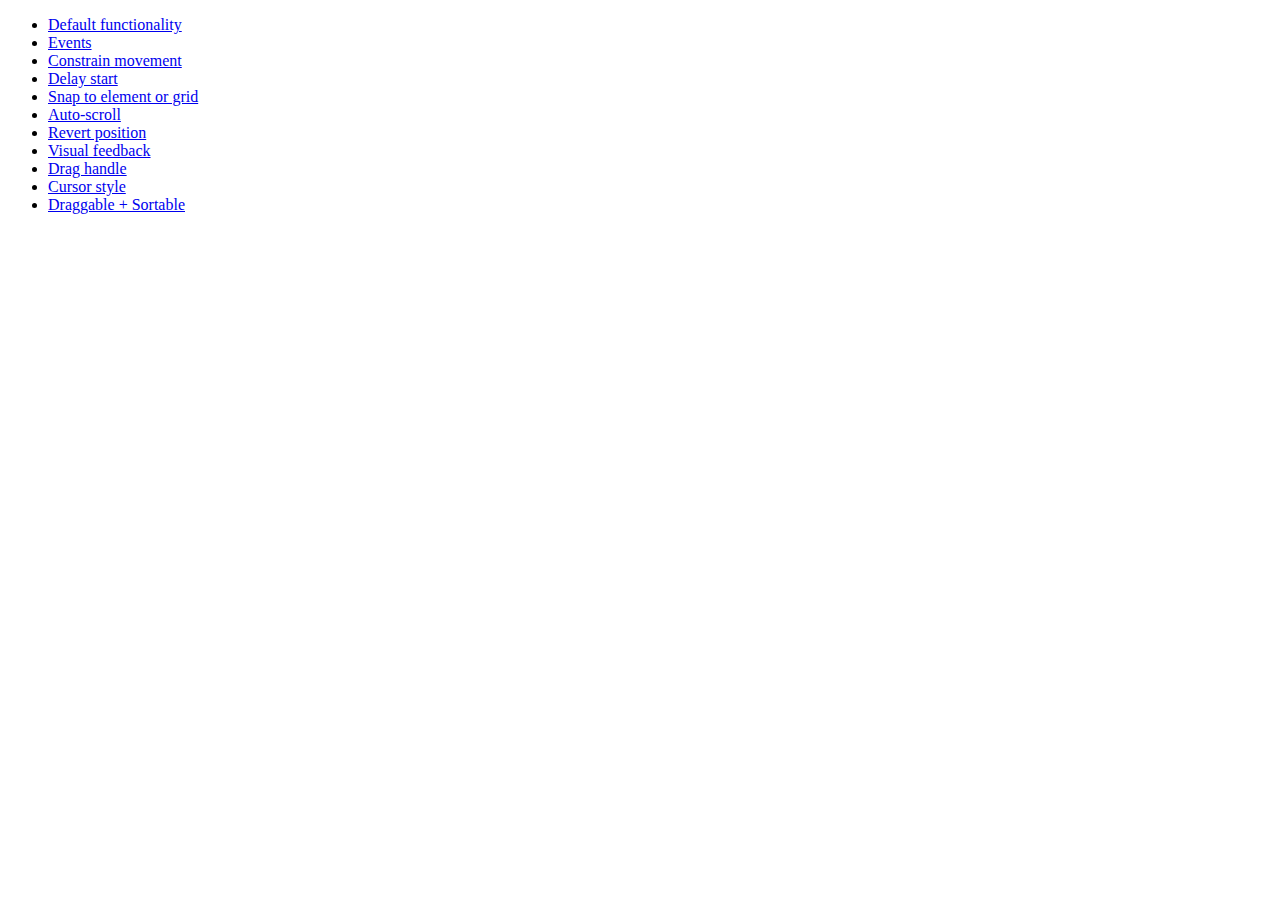
<file: libs/jquery-ui-1.10.3.custom/development-bundle/demos/draggable/index.html>
<!doctype html>
<html lang="en">
<head>
	<meta charset="utf-8">
	<title>jQuery UI Draggable Demos</title>
</head>
<body>

<ul>
	<li><a href="default.html">Default functionality</a></li>
	<li><a href="events.html">Events</a></li>
	<li><a href="constrain-movement.html">Constrain movement</a></li>
	<li><a href="delay-start.html">Delay start</a></li>
	<li><a href="snap-to.html">Snap to element or grid</a></li>
	<li><a href="scroll.html">Auto-scroll</a></li>
	<li><a href="revert.html">Revert position</a></li>
	<li><a href="visual-feedback.html">Visual feedback</a></li>
	<li><a href="handle.html">Drag handle</a></li>
	<li><a href="cursor-style.html">Cursor style</a></li>
	<li><a href="sortable.html">Draggable + Sortable</a></li>
</ul>

</body>
</html>
</file>
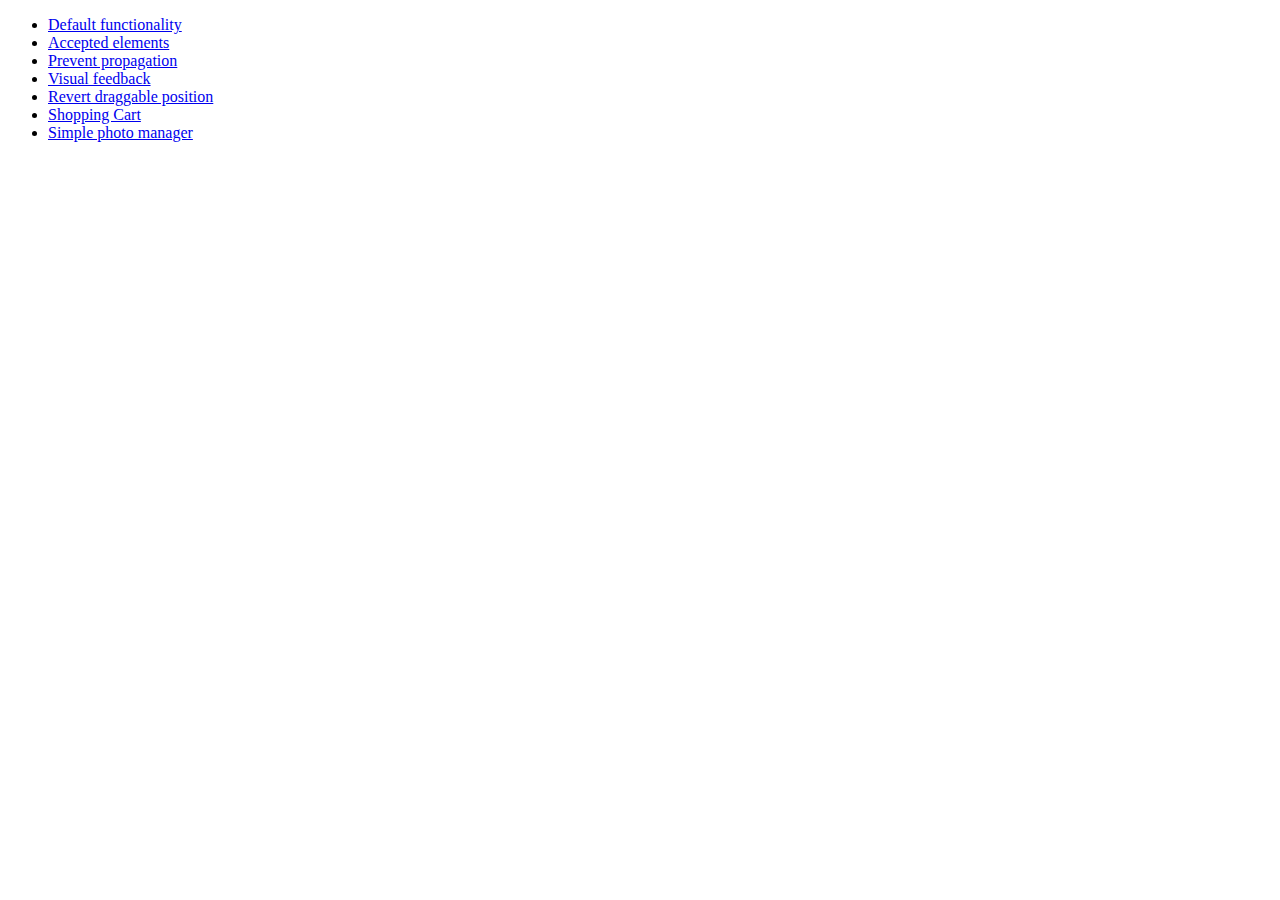
<file: libs/jquery-ui-1.10.3.custom/development-bundle/demos/droppable/index.html>
<!doctype html>
<html lang="en">
<head>
	<meta charset="utf-8">
	<title>jQuery UI Droppable Demos</title>
</head>
<body>

<ul>
	<li><a href="default.html">Default functionality</a></li>
	<li><a href="accepted-elements.html">Accepted elements</a></li>
	<li><a href="propagation.html">Prevent propagation</a></li>
	<li><a href="visual-feedback.html">Visual feedback</a></li>
	<li><a href="revert.html">Revert draggable position</a></li>
	<li><a href="shopping-cart.html">Shopping Cart</a></li>
	<li><a href="photo-manager.html">Simple photo manager</a></li>
</ul>

</body>
</html>
</file>
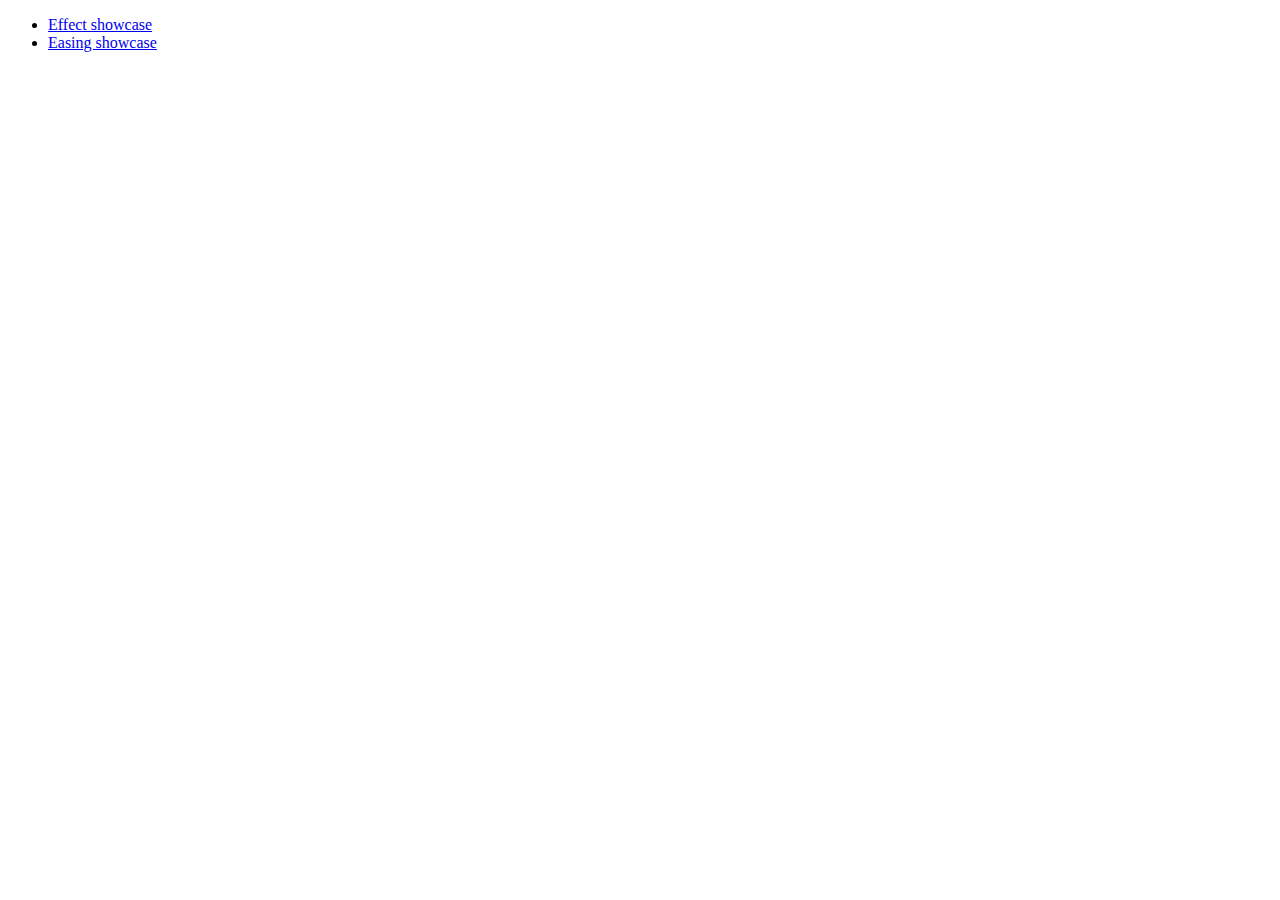
<file: libs/jquery-ui-1.10.3.custom/development-bundle/demos/effect/index.html>
<!doctype html>
<html lang="en">
<head>
	<meta charset="utf-8">
	<title>jQuery UI Effects Demos</title>
</head>
<body>

<ul>
	<li><a href="default.html">Effect showcase</a></li>
	<li><a href="easing.html">Easing showcase</a></li>
</ul>

</body>
</html>
</file>
